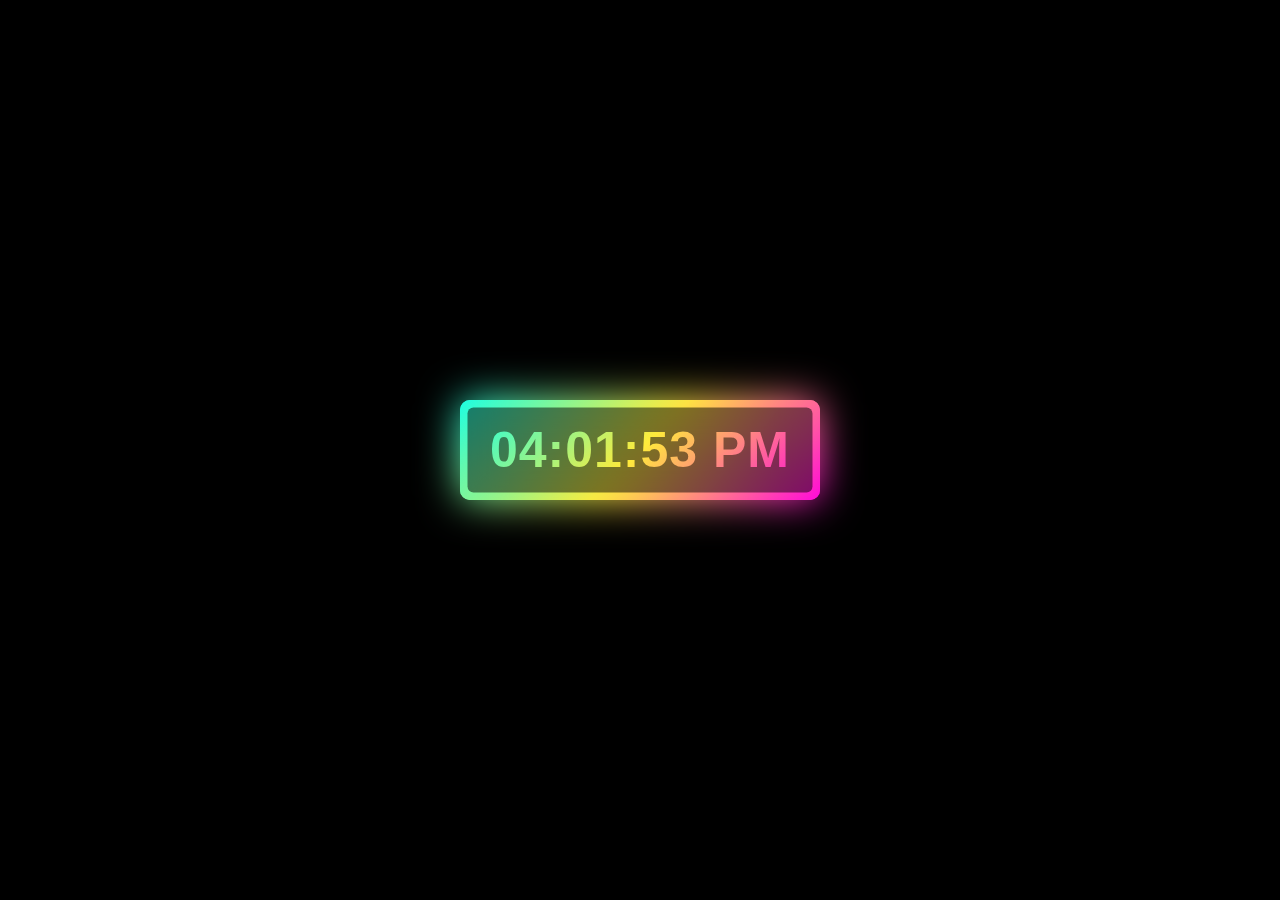
<file: JS-Clock/index.htm>
<!DOCTYPE html>
<html lang="en" dir="ltr">
   <head>
      <meta charset="utf-8">
      <title>Vezba1</title>
      <link rel="stylesheet" href="styles.css">
   </head>
   <body>
      <div class="wrapper">
         <div class="display">
            <div id="time"></div>
         </div>
         <span></span>
         <span></span>
      </div>
      <script>
         setInterval(()=>{
           const time = document.querySelector(".display #time");
           let date = new Date();
           let hours = date.getHours();
           let minutes = date.getMinutes();
           let seconds = date.getSeconds();
           let day_night = "AM";
           if(hours > 12){
             day_night = "PM";
             hours = hours - 12;
           }
           if(seconds < 10){
             seconds = "0" + seconds;
           }
           if(minutes < 10){
             minutes = "0" + minutes;
           }
           if(hours < 10){
             hours = "0" + hours;
           }
           time.textContent = hours + ":" + minutes + ":" + seconds + " "+ day_night;
         });
      </script>
   </body>
</html>
</file>
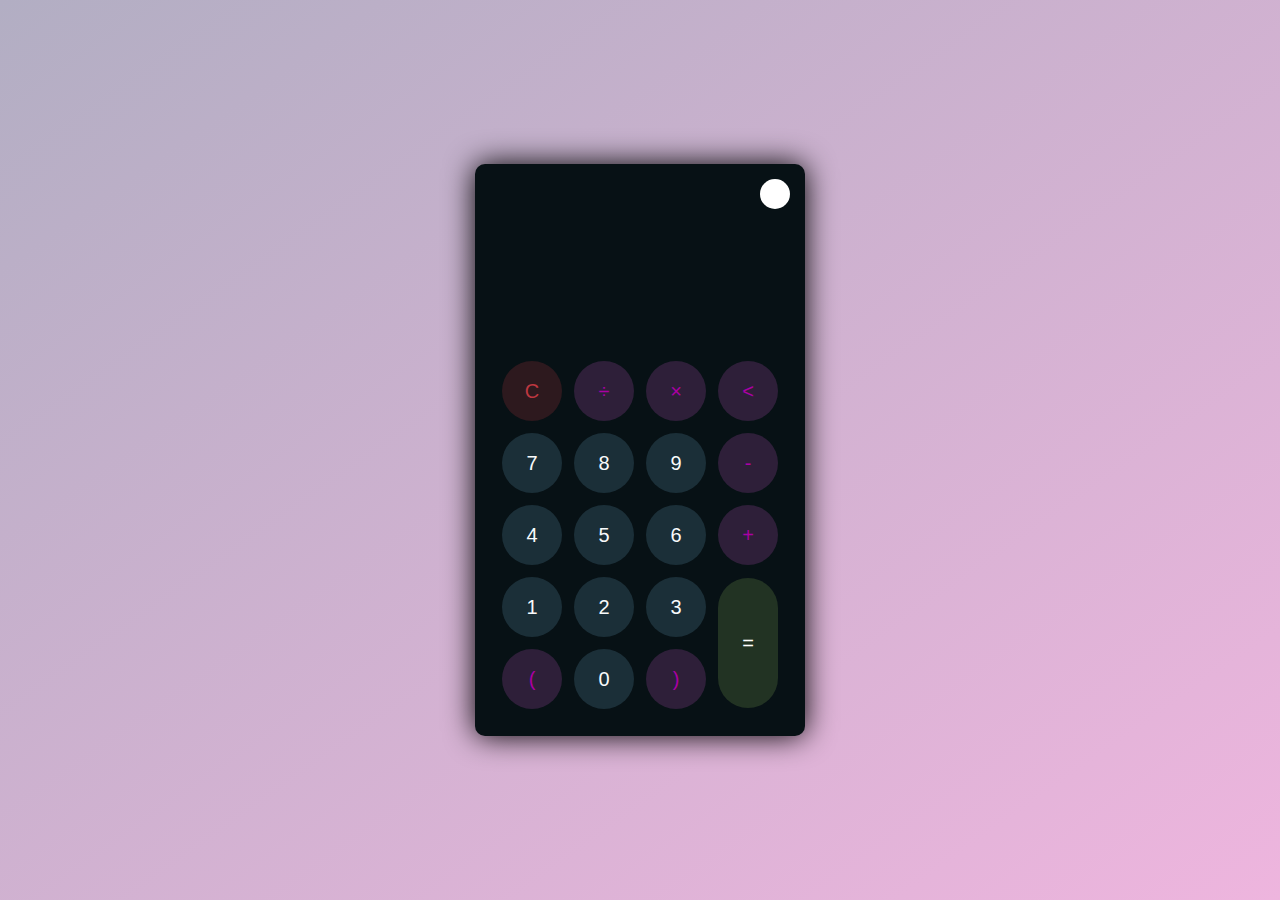
<file: JS-Colculator/index.html>
<!DOCTYPE html>
<html lang="en">
<head>
    <meta charset="UTF-8">
    <meta http-equiv="X-UA-Compatible" content="IE=edge">
    <meta name="viewport" content="width=device-width, initial-scale=1.0">
    <link rel="stylesheet" href="styles.css">
    <title>JS-calculator</title>
</head>
<body>
    <div class="container">
        <div class="calculator dark">
            <div class="theme-toggler active">
                <i class="toggler-icon"></i>
            </div>
            <div class="display-screen">
                <div id="display"></div>
            </div>
            <div class="buttons">
                <table>
                    <tr>
                        <td><button class="btn-operator" id="clear">C</button></td>
                        <td><button class="btn-operator" id="/">&divide;</button></td>
                        <td><button class="btn-operator" id="*">&times;</button></td>
                        <td><button class="btn-operator" id="backspace"><</button></td>
                    </tr>
                    <tr>
                        <td><button class="btn-number" id="7">7</button></td>
                        <td><button class="btn-number" id="8">8</button></td>
                        <td><button class="btn-number" id="9">9</button></td>
                        <td><button class="btn-operator" id="-">-</button></td>
                    </tr>
                    <tr>
                        <td><button class="btn-number" id="4">4</button></td>
                        <td><button class="btn-number" id="5">5</button></td>
                        <td><button class="btn-number" id="6">6</button></td>
                        <td><button class="btn-operator" id="+">+</button></td>
                    </tr>
                    <tr>
                        <td><button class="btn-number" id="1">1</button></td>
                        <td><button class="btn-number" id="2">2</button></td>
                        <td><button class="btn-number" id="3">3</button></td>
                        <td rowspan="2"><button class="btn-equal" id="equal">=</button></td>
                    </tr>
                    <tr>
                        <td><button class="btn-operator" id="(">(</button></td>
                        <td><button class="btn-number" id="0">0</button></td>
                        <td><button class="btn-operator" id=")">)</button></td>
                    </tr>
                </table>
            </div>
        </div>
    </div>
    <script src="script.js"></script>
</body>
</html>
</file>
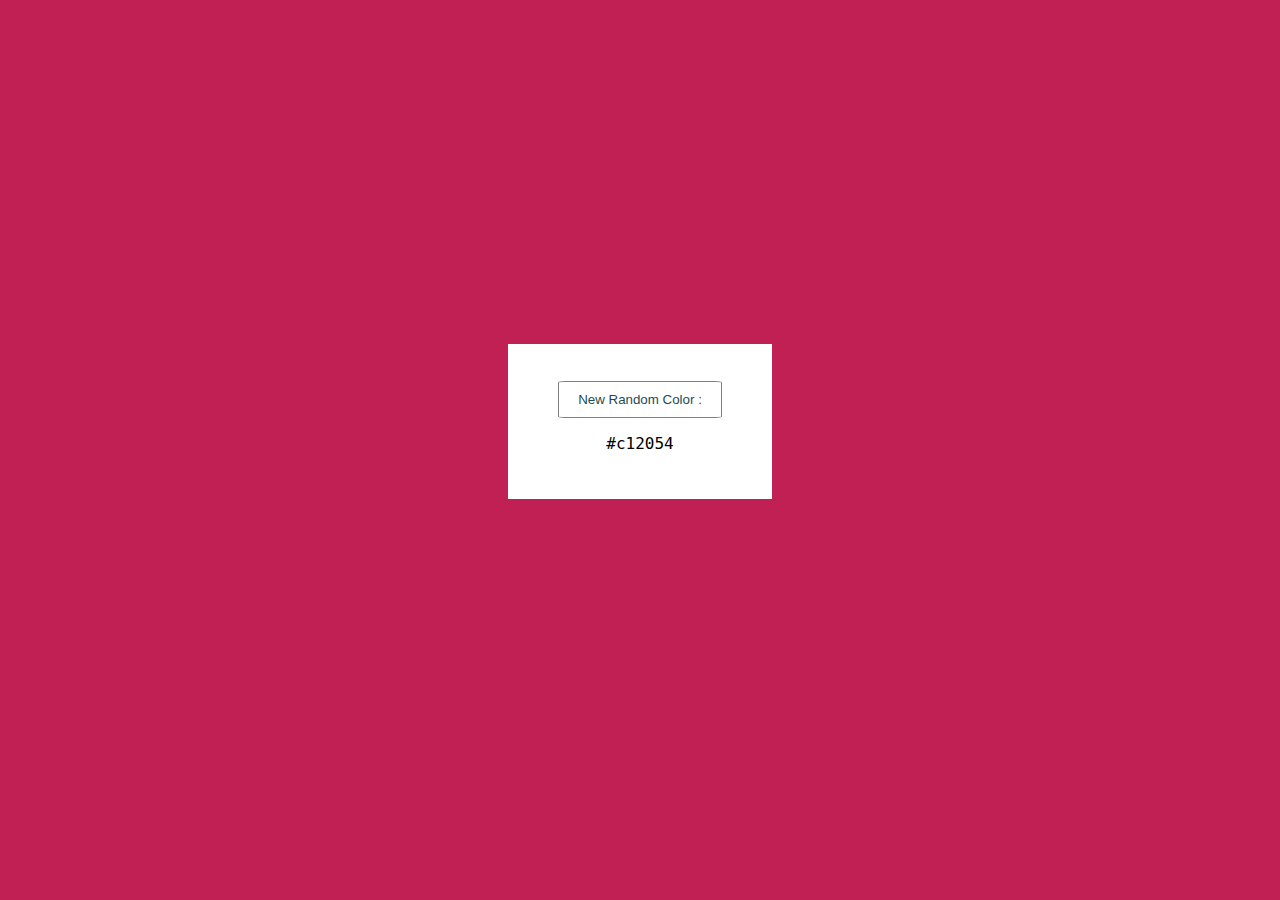
<file: JS-RandomColorGeneration/index.html>
<!DOCTYPE html>
<html lang="en">
<head>
    <meta charset="UTF-8">
    <meta http-equiv="X-UA-Compatible" content="IE=edge">
    <meta name="viewport" content="width=device-width, initial-scale=1.0">
    <link rel="stylesheet" href="styles.css">
    <title>Document</title>
</head>
<body>
    <h1>
        <button id="genNew">New Random Color : </button>
        <span id="color"></span>
      </h1>
      

      <script src="script.js"></script>
</body>
</html>
</file>
<file: JS-Clock/styles.css>
*{
    margin: 0;
    padding: 0;
    font-family: 'Poppins', sans-serif;
  }
  html,body{
    display: grid;
    height: 100%;
    place-items: center;
    background: #000;
  }
  .wrapper{
    height: 100px;
    width: 360px;
    position: relative;
    background: linear-gradient(135deg, #14ffe9, #ffeb3b, #ff00e0);
    border-radius: 10px;
    cursor: default;
    animation: animate 1.5s linear infinite;
  }
  .wrapper .display,
  .wrapper span{
    position: absolute;
    top: 50%;
    left: 50%;
    transform: translate(-50%, -50%);
  }
  .wrapper .display{
    z-index: 999;
    height: 85px;
    width: 345px;
    background: #0000007f;
    border-radius: 6px;
    text-align: center;
  }
  .display #time{
    line-height: 85px;
    color: #fff;
    font-size: 50px;
    font-weight: 600;
    letter-spacing: 1px;
    background: linear-gradient(135deg, #14ffe9, #ffeb3b, #ff00e0);
    -webkit-background-clip: text;
    -webkit-text-fill-color: transparent;
    animation: animate 1.5s linear infinite;
  }
  @keyframes animate {
    100%{
      filter: hue-rotate(360deg);
    }
  }
  .wrapper span{
    height: 100%;
    width: 100%;
    border-radius: 10px;
    background: inherit;
  }
  .wrapper span:first-child{
    filter: blur(7px);
  }
  .wrapper span:last-child{
    filter: blur(20px);
  }
</file>
<file: JS-Colculator/styles.css>
* {
    padding: 0;
    margin: 0;
    box-sizing: border-box;
    outline: 0;
    transition: all 0.5s ease;
}

body {
    font-family: sans-serif;
}

a {
    text-decoration: none;
    color: #fff;
}

body {
    background-image: linear-gradient( to bottom right, rgb(178, 174, 195),rgb(238, 181, 222));
}

.container {
    height: 100vh;
    width: 100vw;
    display: grid;
    place-items: center;
}

.calculator {
    margin: 50px;
    position: relative;
    height: auto;
    width: auto;
    padding: 20px;
    border-radius: 10px;
    box-shadow: 0 0 30px #000;
}

.theme-toggler {
    position: absolute;
    top: 30px;
    right: 30px;
    color: #fff;
    cursor: pointer;
    z-index: 1;
}

.theme-toggler.active {
    color: #333;
}

.theme-toggler.active::before {
    background-color: #fff;
}

.theme-toggler::before {
    content: '';
    height: 30px;
    width: 30px;
    position: absolute;
    top: 50%;
    transform: translate(-50%, -50%);
    border-radius: 50%;
    background-color: #333;
    z-index: -1;
}

#display {
    margin: 0 10px;
    height: 150px;
    width: auto;
    max-width: 270px;
    display: flex;
    align-items: flex-end;
    justify-content: flex-end;
    font-size: 30px;
    margin-bottom: 20px;
    overflow-x: scroll;
  }

#display::-webkit-scrollbar {
    display: block;
    height: 3px;
}

button {
    height: 60px;
    width: 60px;
    border: 0;
    border-radius: 30px;
    margin: 5px;
    font-size: 20px;
    cursor: pointer;
    transition: all 200ms ease;
}

button:hover {
    transform: scale(1.1);
}

button#equal {
    height: 130px;
}

/* light theme */

.calculator {
    background-color: #fff;
}

.calculator #display {
    color: #0a1e23;
}

.calculator button#clear {
    background-color: #ffd5d8;
    color: #fc4552;
}

.calculator button.btn-number {
    background-color: #c3eaff;
    color: #000000;
}

.calculator button.btn-operator {
    background-color: #ffd0fb;
    color: #f967f3;
  }
  
  .calculator button.btn-equal {
    background-color: #adf9e7;
    color: #000;
  }

  /* dark theme */

  .calculator.dark {
    background-color: #071115;
  }

  .calculator.dark #display {
    color: #f8fafb;
  }

  .calculator.dark button#clear {
    background-color: #2d191e;
    color: #bd3740;
  }

  .calculator.dark button.btn-number {
    background-color: #1b2f38;
    color: #f8fafb;
  }

  .calculator.dark button.btn-operator {
    background-color: #2e1f39;
    color: #aa00a4;
  }
  
  .calculator.dark button.btn-equal {
    background-color: #223323;
    color: #ffffff;
  }
</file>
<file: JS-RandomColorGeneration/styles.css>
body {
    height: 90vh;
    margin: 0;
    padding: 1rem;
    display: grid;
    place-items: center;
    font-family: system-ui;
  }
  h1 {
    background: rgb(255, 255, 255);
    padding: 1rem 2rem;
    text-align: center;
    padding: 30px 50px;
  }
  span {
    display: block;
    padding: 1rem;
    font-size: 1rem;
    font-weight: normal;
    font-family: monospace;
  }
  button{
    padding: 10px 19px;
    border-radius: 4%;
    background-color: white;
    color: rgb(28, 76, 82);
    border: 1.5px solid grey;
  }
</file>
